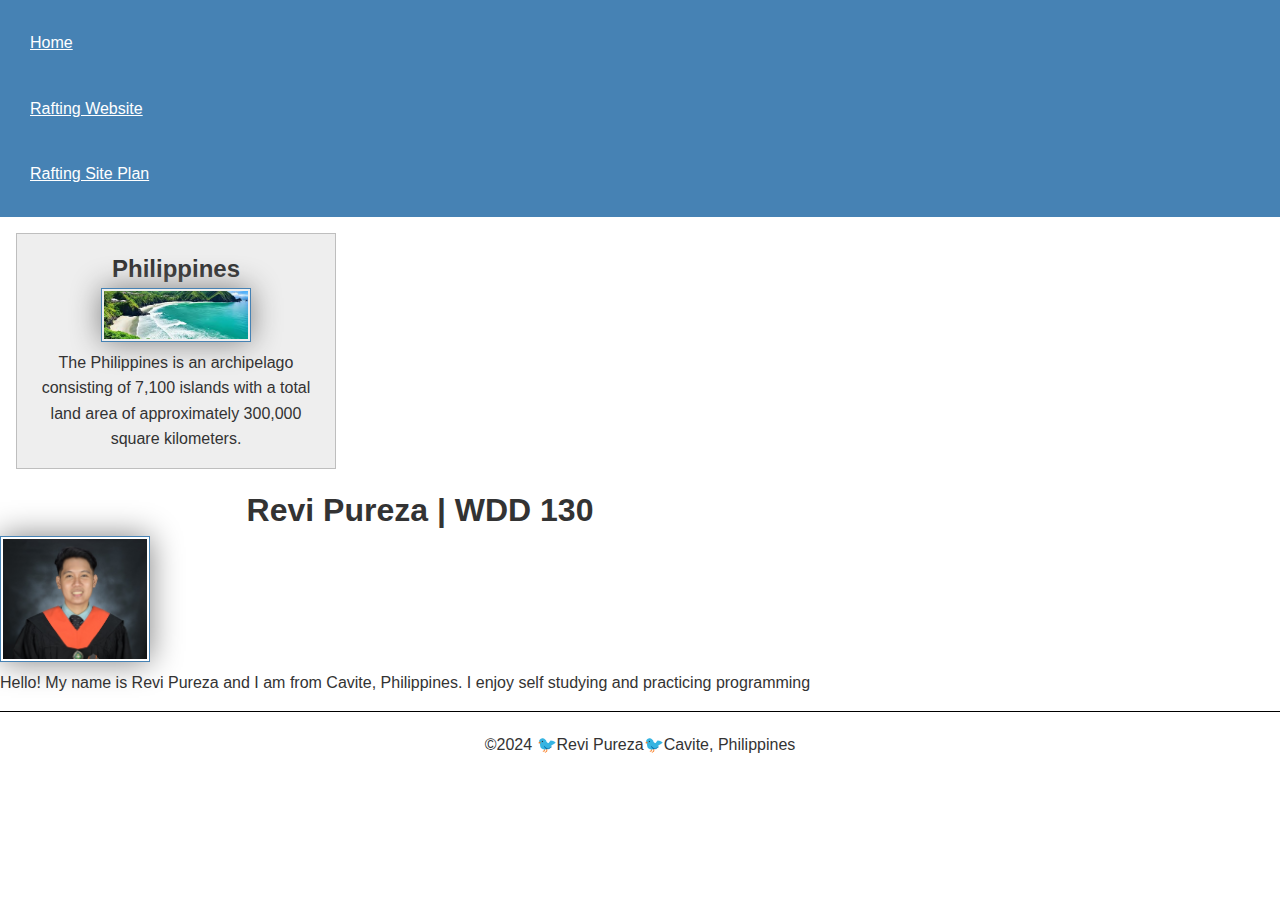
<file: index.html>
<!DOCTYPE html>
<html lang="en-US">
<head>
<meta name="description" content="Revi Pureza, Web Fundamentals, Enhancement">
<meta name="author" content="Revi Pureza">

<link rel="stylesheet" href="styles/style.css">
<meta charset="utf-8">
<meta name="viewport" content="width=device-width, initial-scale=1.0">

<title>Revi Pureza | WDD 130</title>
</head>

<body>
    <header>
            <nav>
                <a href="#">Home</a>
                <a href="wwr/">Rafting Website</a>
                <a href="wwr/site-plan-rafting.html">Rafting Site Plan</a>
            </nav>
    </header>
        <main>
            <aside>
                <h2>Philippines</h2>
                <img src="images/image01.jpg" alt="Philippines">
                <p>The Philippines is an archipelago consisting of 7,100 islands with a total land area of approximately 300,000 square kilometers. </p>
            </aside>
            <h1>Revi Pureza | WDD 130</h1>
            <img src="images/Profile.jpg" alt="Hello, My name is Revi Pureza" width="200">
            <p>Hello! My name is Revi Pureza and I am from Cavite, Philippines. I enjoy self studying and practicing programming</p>
        </main>
        <footer>
            <p>©2024 🐦Revi Pureza🐦Cavite, Philippines</p>
        </footer>
</body>
</html>
</file>
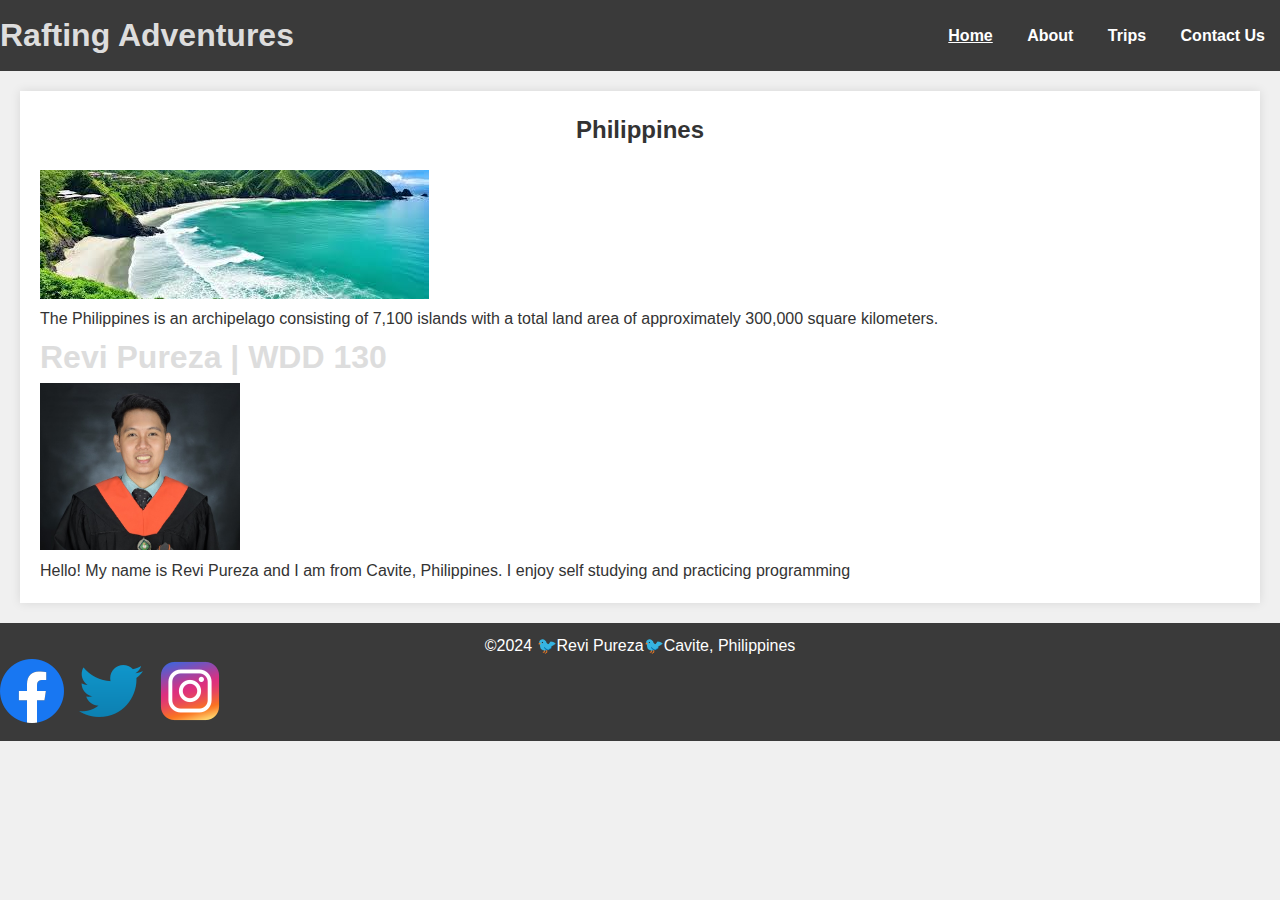
<file: wwr/index.html>
<!DOCTYPE html>
<html lang="en-US">
<head>
<meta name="description" content="Revi Pureza, Web Fundamentals, Enhancement">
<meta name="author" content="Revi Pureza">

<link rel="stylesheet" href="styles/style1.css">
<meta charset="utf-8">
<meta name="viewport" content="width=device-width, initial-scale=1.0">

<title>Revi Pureza | WDD 130</title>
</head>

<body>
    <header>
        <h1>Rafting Adventures</h1>
        <nav>
            <ul>
                <li><a href="index.html" class="active">Home</a></li>
                <li><a href="about.html">About</a></li>
                <li><a href="trips.html">Trips</a></li>
                <li><a href="contact.html">Contact Us</a></li>
            </ul>
        </nav>
    </header>
        <main>
            <aside>
                <h2>Philippines</h2>
                <img src="images/image01.jpg" alt="Philippines">
                <p>The Philippines is an archipelago consisting of 7,100 islands with a total land area of approximately 300,000 square kilometers. </p>
            </aside>
            <h1>Revi Pureza | WDD 130</h1>
            <img src="images/Profile.jpg" alt="Hello, My name is Revi Pureza" width="200">
            <p>Hello! My name is Revi Pureza and I am from Cavite, Philippines. I enjoy self studying and practicing programming</p>
        </main>
        <footer>
            <p>©2024 🐦Revi Pureza🐦Cavite, Philippines<p>
    
            <nav class="sociallinks">
                <a href="https://facebook.com">
                    <img src="images/fb.webp" alt="Facebook">
                </a>
                <a href="https://twitter.com">
                    <img src="images/twitter.webp" alt="Twitter">
                </a>
                <a href="https://instagram.com">
                    <img src="images/ig.webp" alt="Instagram">
                </a>
            </nav>
    
        </footer>
</body>
</html>
</file>
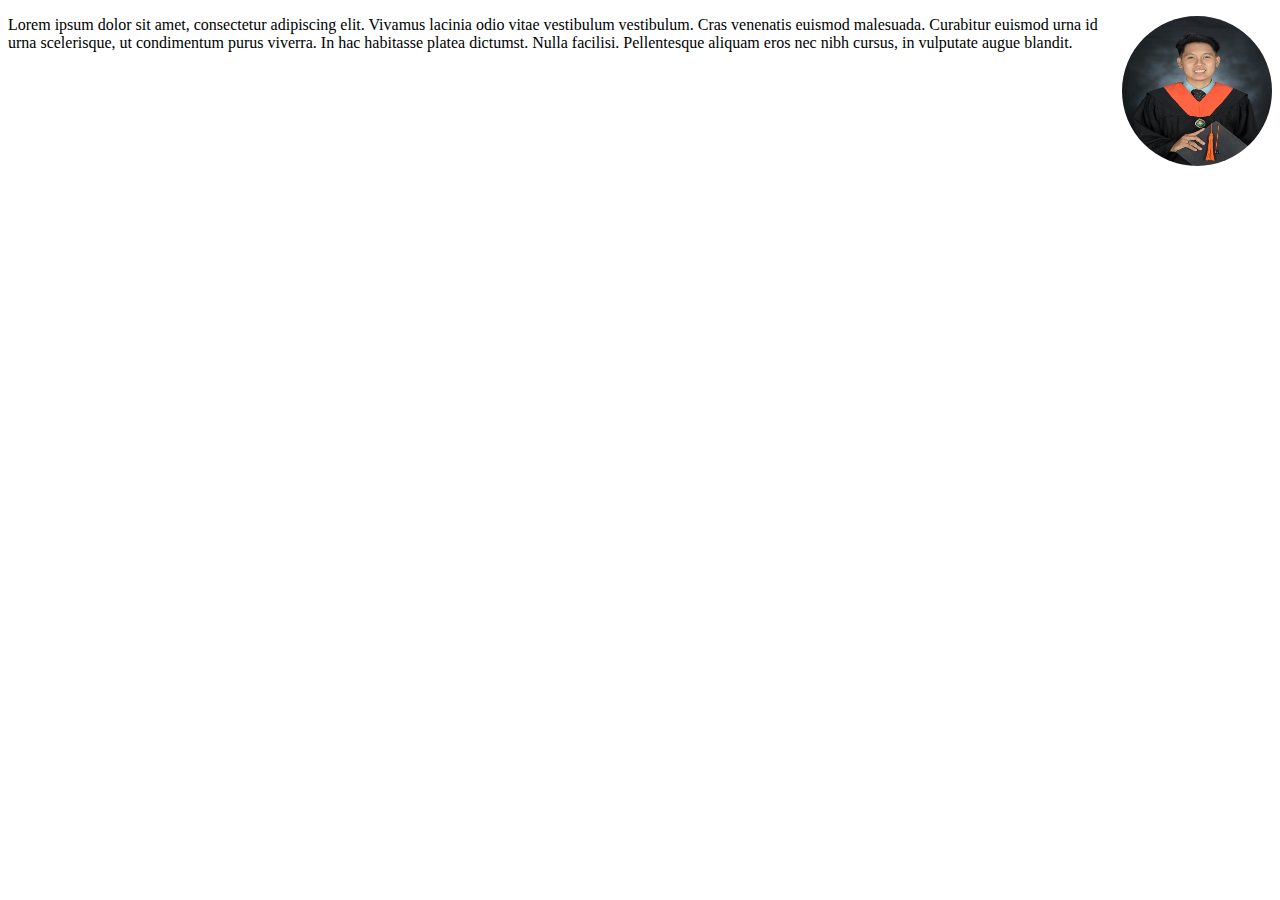
<file: CSE 111/sample.html>
<!-- index.html -->
<!DOCTYPE html>
<html lang="en">
<head>
    <meta charset="UTF-8">
    <meta name="viewport" content="width=device-width, initial-scale=1.0">
    <link rel="stylesheet" href="same.css">
    <title>Profile Page</title>
</head>
<body>
    <div class="profile-container">
        <img src="profile.png.png" alt="Profile Image" class="profile-image">
        <p class="profile-text">
            Lorem ipsum dolor sit amet, consectetur adipiscing elit. Vivamus lacinia odio vitae vestibulum vestibulum. 
            Cras venenatis euismod malesuada. Curabitur euismod urna id urna scelerisque, ut condimentum purus viverra. 
            In hac habitasse platea dictumst. Nulla facilisi. Pellentesque aliquam eros nec nibh cursus, in vulputate augue blandit.
        </p>
    </div>
</body>
</html>
</file>
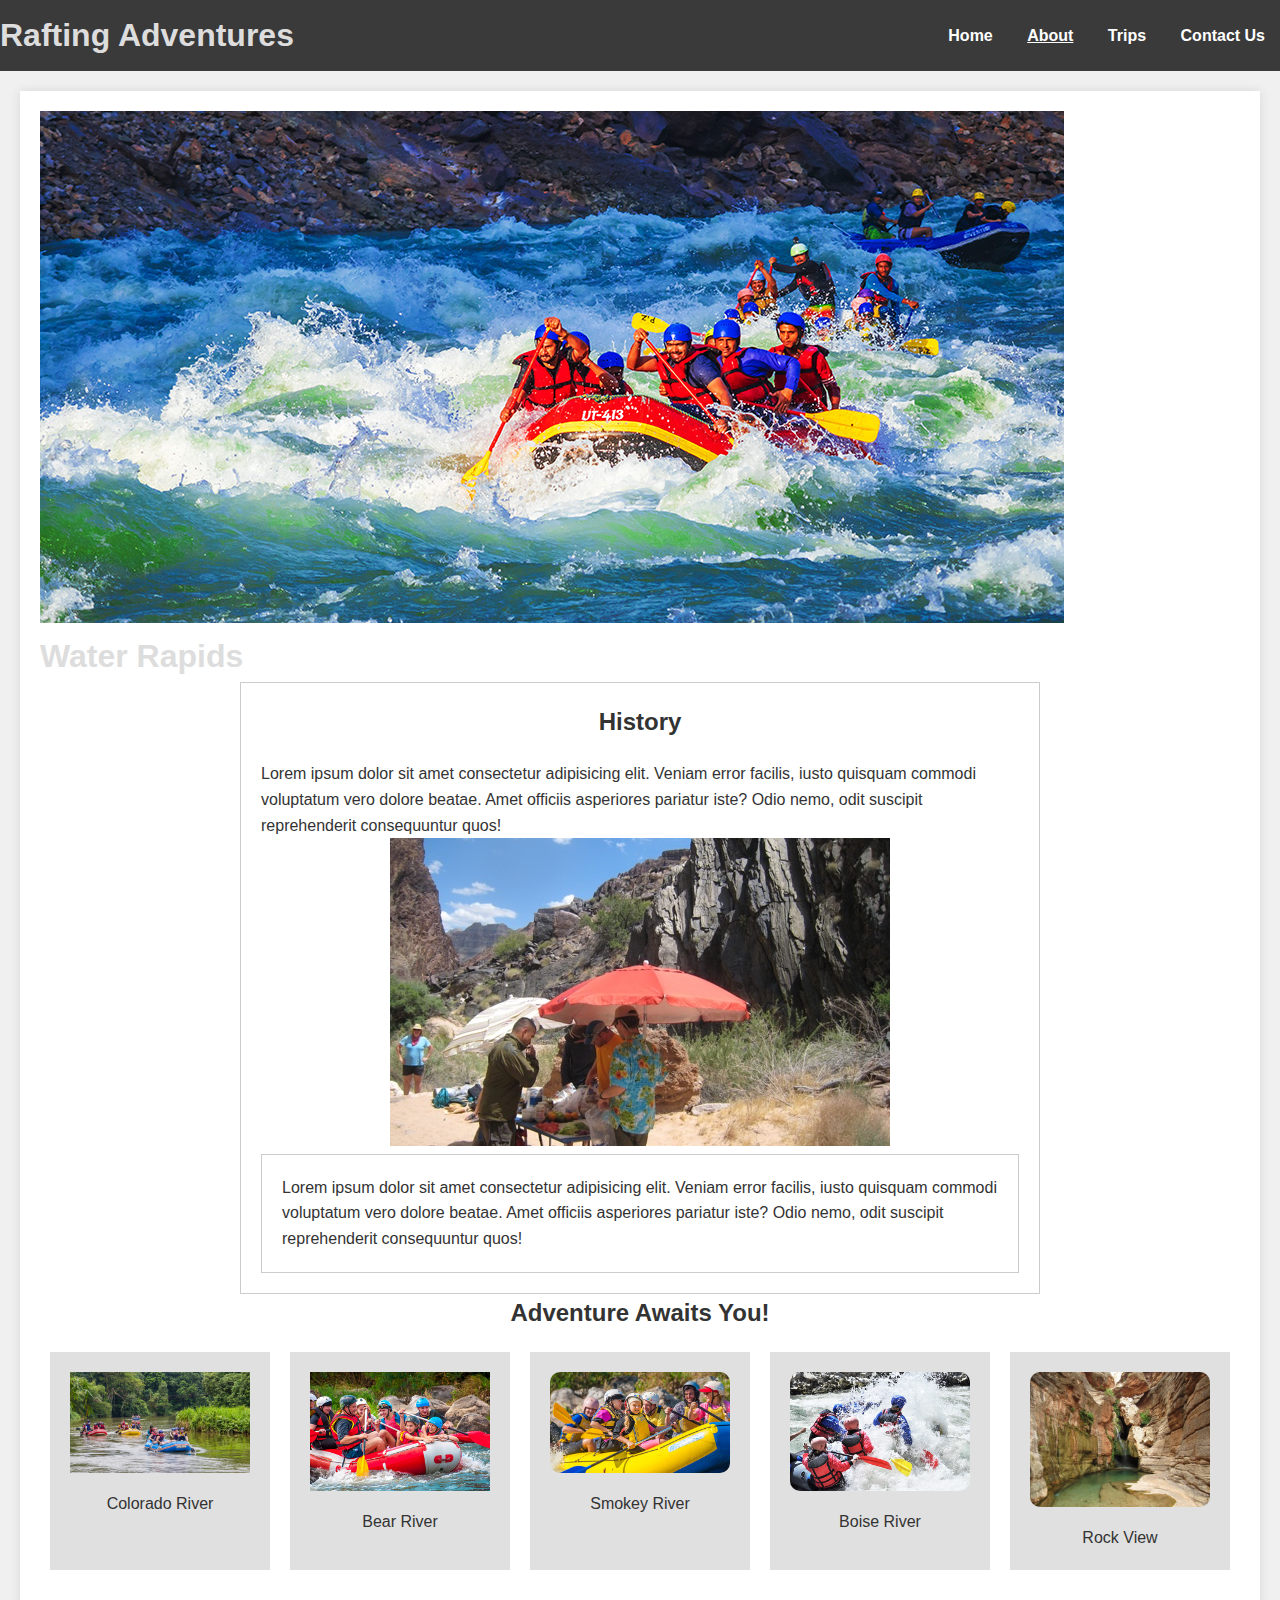
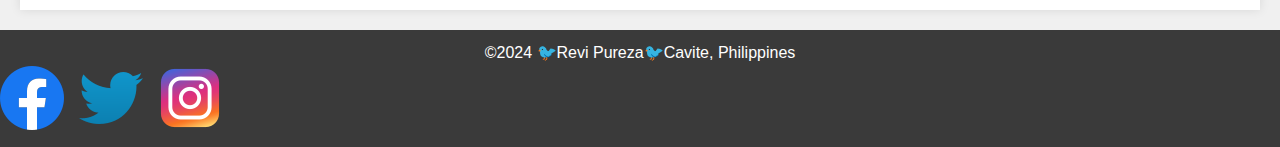
<file: wwr/about.html>
<!DOCTYPE html>
<html lang="en-US">

<head>

<link rel="stylesheet" href="styles/style1.css">
<meta charset="utf-8">
<meta name="viewport" content="width=device-width, initial-scale=1.0">

</head>


<body>
    <header>
        <h1>Rafting Adventures</h1>
        <nav>
            <ul>
                <li><a href="index.html">Home</a></li>
                <li><a href="about.html" class="active">About</a></li>
                <li><a href="trips.html">Trips</a></li>
                <li><a href="contact.html">Contact Us</a></li>
            </ul>
        </nav>
    </header>

    <main>
        <div class="hero">
            <img src="images/hero.jpg" alt="hero">
            <h1>Water Rapids</h1>

          

        </div>

        <div class="container">
            <h2>History</h2>
            <div class="content">

                <div class="text">
                    <p>Lorem ipsum dolor sit amet consectetur adipisicing elit. Veniam error facilis, iusto quisquam commodi voluptatum vero dolore beatae. 
                    Amet officiis asperiores pariatur iste? Odio nemo, odit suscipit reprehenderit consequuntur quos!</p>
                </div>
                
            </div>
            
            
            

            <img src="images/history.jpg" alt="history">

            <div class="container">

                <div class="content">
                    <div class="text">
                        <p>Lorem ipsum dolor sit amet consectetur adipisicing elit. Veniam error facilis, iusto quisquam commodi voluptatum vero dolore beatae. 
                        Amet officiis asperiores pariatur iste? Odio nemo, odit suscipit reprehenderit consequuntur quos!</p>
                    </div>
                    
                </div>
    
            </div>

        </div>
            
           
            

            


            

        <section class="adventure">
            <h2>Adventure Awaits You!</h2>

            <div class="adventure-gallery">

                <div>
                    <img src="images/image1.jpg" alt="image1">
                    <p>Colorado River</p>
                
                </div>
                <div>
                    <img src="images/image2.jpg" alt="image2">
                <p>Bear River</p>
            
                </div>

                <div class="img-container">

                    <img src="images/image3.jpg" alt="image3">
                    <p>Smokey River</p>
    
                </div>

                <div class="img-container">
                    <img src="images/image4.jpg" alt="image4">
                    <p>Boise River</p>
                </div>
    
                <div class="img-container">
                    <img src="images/image5.jpg" alt="image5">
                    <p>Rock View</p>
                </div>
    
    

            </div>
            
                    
        </section>
    </main>

    <footer>
        <p>©2024 🐦Revi Pureza🐦Cavite, Philippines<p>

        <nav class="sociallinks">
            <a href="https://facebook.com">
                <img src="images/fb.webp" alt="Facebook">
            </a>
            <a href="https://twitter.com">
                <img src="images/twitter.webp" alt="Twitter">
            </a>
            <a href="https://instagram.com">
                <img src="images/ig.webp" alt="Instagram">
            </a>
        </nav>

    </footer>
</body>
</file>
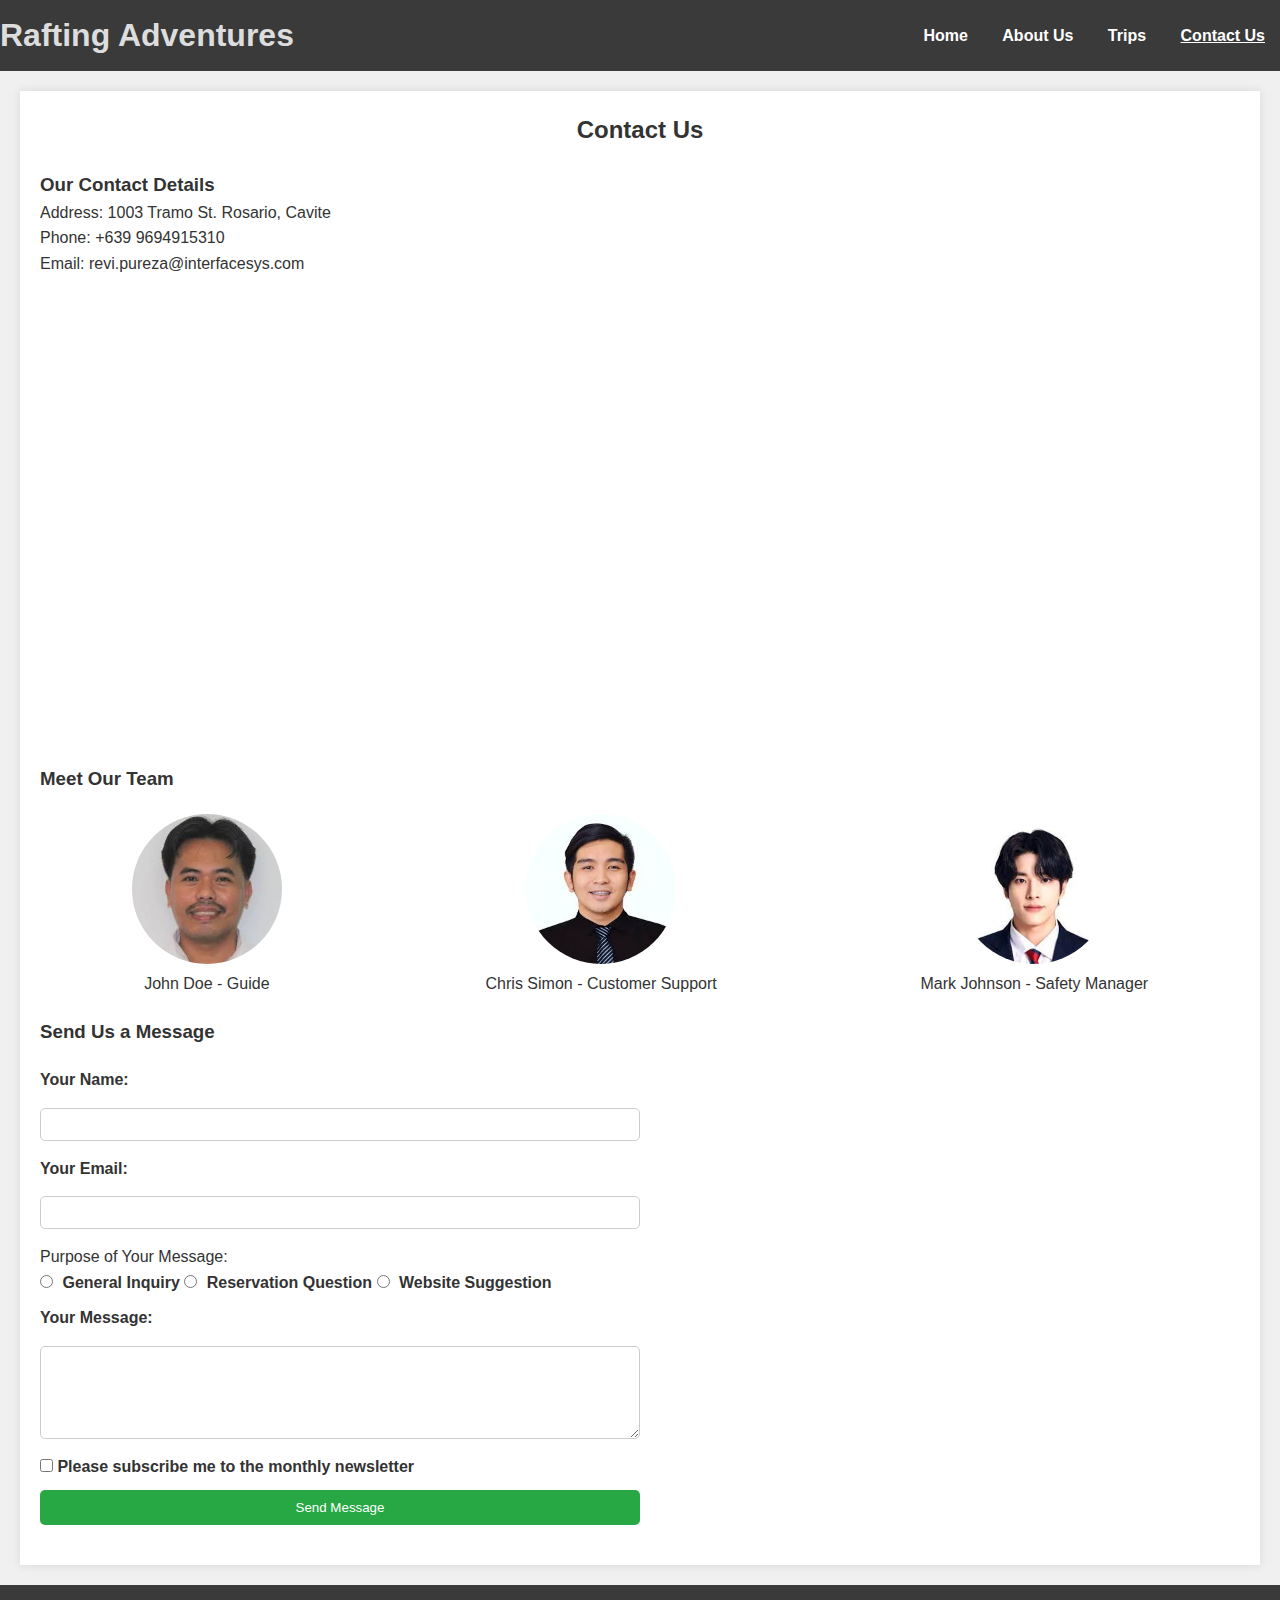
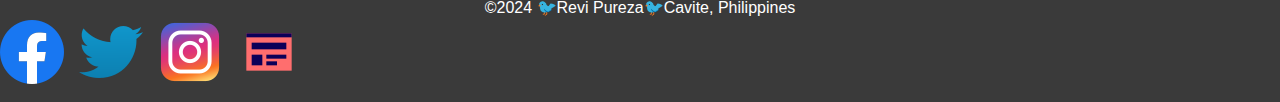
<file: wwr/contact.html>
<!DOCTYPE html>
<html lang="en">
<head>
    <meta charset="UTF-8">
    <meta name="viewport" content="width=device-width, initial-scale=1.0">
    <title>Contact Us - Rafting Site</title>
    <link rel="stylesheet" href="styles/style1.css">
</head>
<body>
    
    <header>
        <h1>Rafting Adventures</h1>
        <nav>
            <ul>
                <li><a href="index.html">Home</a></li>
                <li><a href="about.html">About Us</a></li>
                <li><a href="trips.html">Trips</a></li>
                <li><a href="contact.html" class="active">Contact Us</a></li>
            </ul>
        </nav>
    </header>

  
    <main>
        <h2>Contact Us</h2>

        
        <section>
            <h3>Our Contact Details</h3>
            <p>Address: 1003 Tramo St. Rosario, Cavite</p>
            <p>Phone: +639 9694915310</p>
            <p>Email: revi.pureza@interfacesys.com</p>
            <div class="map-container">
                <iframe 
                    src="//www.google.com/maps/embed?pb=!1m18!1m12!1m3!1d25995.189406284466!2d120.84617024487346!3d14.415168403932451!2m3!1f0!2f0!3f0!3m2!1i1024!2i768!4f13.1!3m3!1m2!1s0x33962cfb01290cc9%3A0x64968b6b014208a3!2sRosario%2C%20Cavite!5e0!3m2!1sen!2sph!4v1729920681916!5m2!1sen!2sph" width="600" height="450" style="border:0;" allowfullscreen="" loading="lazy" referrerpolicy="no-referrer-when-downgrade">
                    
                </iframe>
            </div>
        </section>

        
        <section>
            <h3>Meet Our Team</h3>
            <div class="employee-profiles">
                <figure class="profile">
                    <img src="images/employeee1.jpg" alt="Happy employee John">
                    <figcaption>John Doe - Guide</figcaption>
                </figure>
                <figure class="profile">
                    <img src="images/employee2.jpg" alt="Happy employee Chris">
                    <figcaption>Chris Simon - Customer Support</figcaption>
                </figure>
                <figure class="profile">
                    <img src="images/employee3.jpg" alt="Happy employee Mark">
                    <figcaption>Mark Johnson - Safety Manager</figcaption>
                </figure>
            </div>
        </section>

      
        <section>
            <h3>Send Us a Message</h3>
            <form action="#" method="POST">
                <label for="name">Your Name:</label>
                <input type="text" id="name" name="name" required>
                
                <label for="email">Your Email:</label>
                <input type="email" id="email" name="email" required>
                
                <fieldset>
                    <legend>Purpose of Your Message:</legend>
                    <label><input type="radio" name="purpose" value="general" required> General Inquiry</label>
                    <label><input type="radio" name="purpose" value="reservation"> Reservation Question</label>
                    <label><input type="radio" name="purpose" value="suggestion"> Website Suggestion</label>
                </fieldset>
                
                <label for="message">Your Message:</label>
                <textarea id="message" name="message" rows="5" required></textarea>
                
                <label>
                    <input type="checkbox" name="subscribe">
                    Please subscribe me to the monthly newsletter
                </label>
                
                <button type="submit">Send Message</button>
            </form>
        </section>
    </main>

   
    <footer>
        <p>©2024 🐦Revi Pureza🐦Cavite, Philippines<p>

        <nav class="sociallinks">
            <a href="https://facebook.com">
                <img src="images/fb.webp" alt="Facebook">
            </a>
            <a href="https://twitter.com">
                <img src="images/twitter.webp" alt="Twitter">
            </a>
            <a href="https://instagram.com">
                <img src="images/ig.webp" alt="Instagram">
            </a>

            <a href="https://app.moqups.com/kOqVNTkkxTTcVAABicCAt7bXN0F9IXiO/view/page/ad64222d5">
                <img src="images/wireframe.webp" alt="wireframe">

            </a>
        </nav>

    </footer>
</body>
</html>
</file>
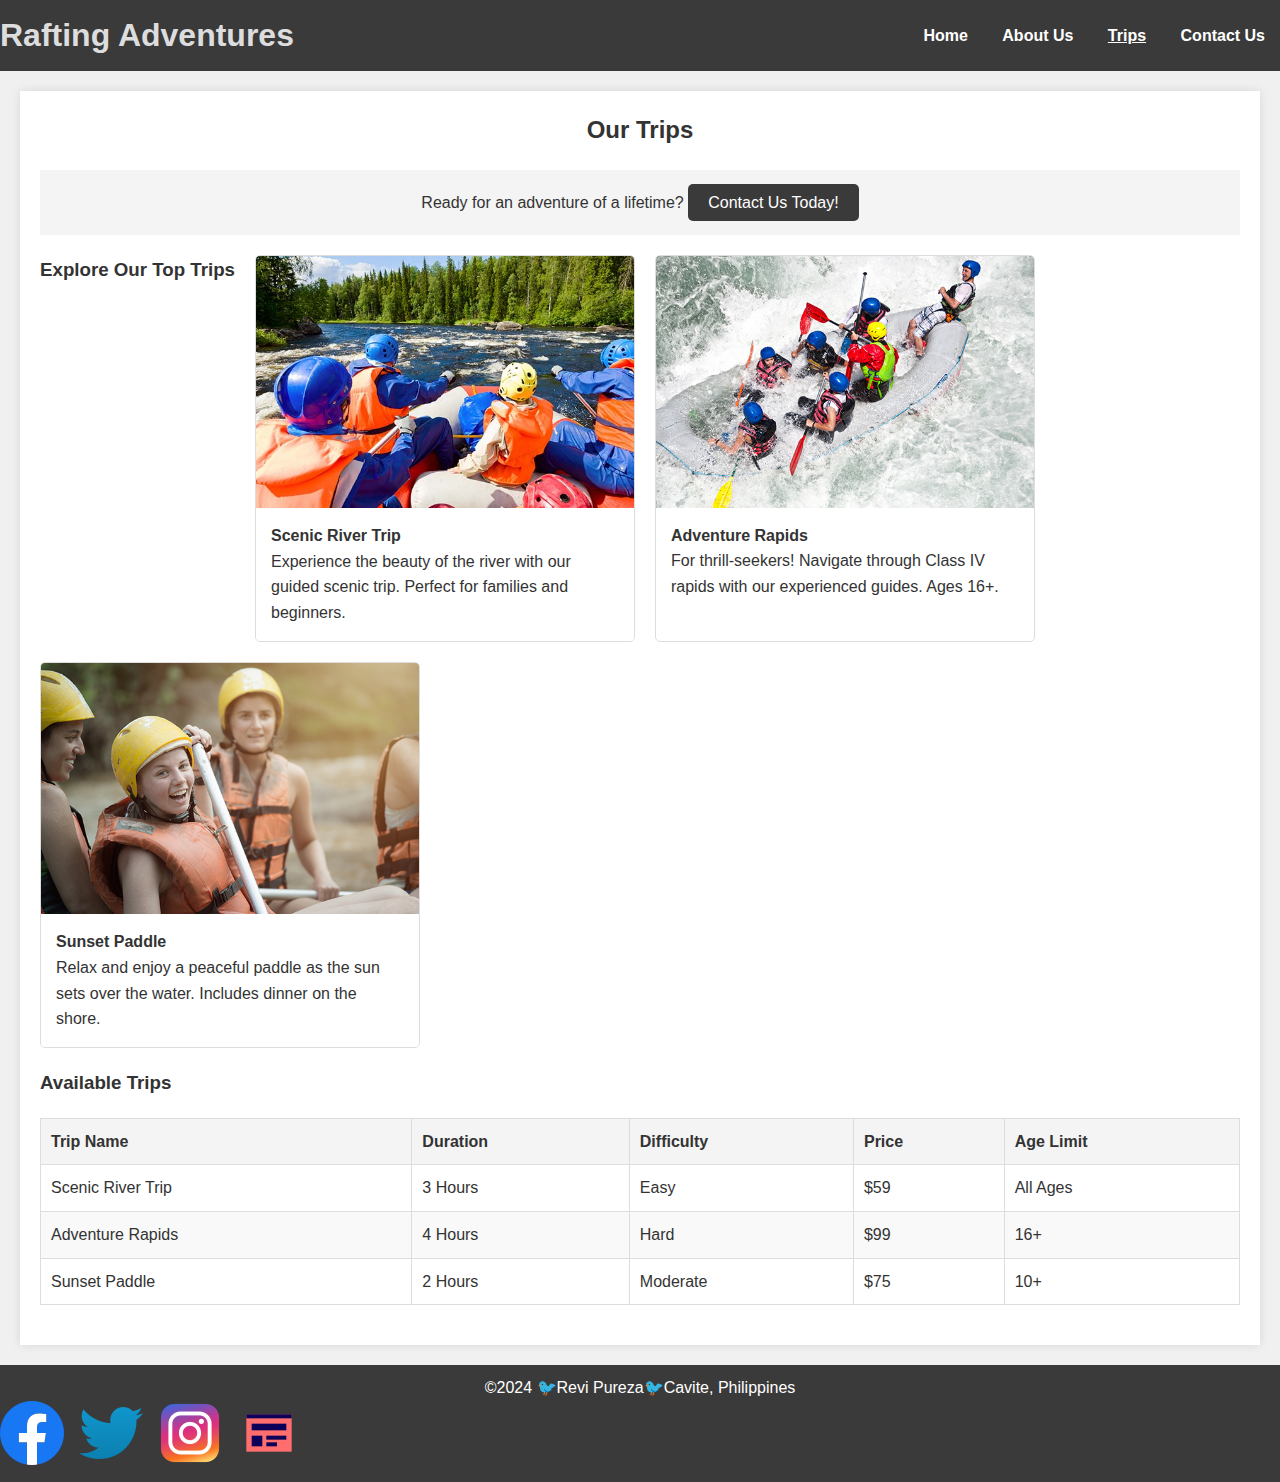
<file: wwr/trips.html>
<!DOCTYPE html>
<html lang="en">
<head>
    <meta charset="UTF-8">
    <meta name="viewport" content="width=device-width, initial-scale=1.0">
    <title>Trips - Rafting Adventures</title>
    <link rel="stylesheet" href="styles/style1.css">
</head>
<body>
    
    <header>
        <h1>Rafting Adventures</h1>
        <nav>
            <ul>
                <li><a href="index.html">Home</a></li>
                <li><a href="about.html">About Us</a></li>
                <li><a href="trips.html" class="active">Trips</a></li>
                <li><a href="contact.html">Contact Us</a></li>
            </ul>
        </nav>
    </header>

    
    <main>
        <h2>Our Trips</h2>

        
        <section class="call-to-action">
            <p>Ready for an adventure of a lifetime? <a href="contact.html" class="cta-button">Contact Us Today!</a></p>
        </section>

        
        <section class="trip-descriptions">
            <h3>Explore Our Top Trips</h3>
            <div class="trip">
                <img src="images/scenic.jpg" alt="Scenic River Trip">
                <div class="trip-details">
                    <h4>Scenic River Trip</h4>
                    <p>Experience the beauty of the river with our guided scenic trip. Perfect for families and beginners.</p>
                </div>
            </div>
            <div class="trip">
                <img src="images/adventure.jpg" alt="Adventure Rapids">
                <div class="trip-details">
                    <h4>Adventure Rapids</h4>
                    <p>For thrill-seekers! Navigate through Class IV rapids with our experienced guides. Ages 16+.</p>
                </div>
            </div>
            <div class="trip">
                <img src="images/sunset.png" alt="Sunset Paddle">
                <div class="trip-details">
                    <h4>Sunset Paddle</h4>
                    <p>Relax and enjoy a peaceful paddle as the sun sets over the water. Includes dinner on the shore.</p>
                </div>
            </div>
        </section>

        
        <section class="trips-table">
            <h3>Available Trips</h3>
            <table>
                <thead>
                    <tr>
                        <th>Trip Name</th>
                        <th>Duration</th>
                        <th>Difficulty</th>
                        <th>Price</th>
                        <th>Age Limit</th>
                    </tr>
                </thead>
                <tbody>
                    <tr>
                        <td>Scenic River Trip</td>
                        <td>3 Hours</td>
                        <td>Easy</td>
                        <td>$59</td>
                        <td>All Ages</td>
                    </tr>
                    <tr>
                        <td>Adventure Rapids</td>
                        <td>4 Hours</td>
                        <td>Hard</td>
                        <td>$99</td>
                        <td>16+</td>
                    </tr>
                    <tr>
                        <td>Sunset Paddle</td>
                        <td>2 Hours</td>
                        <td>Moderate</td>
                        <td>$75</td>
                        <td>10+</td>
                    </tr>
                </tbody>
            </table>
        </section>
    </main>

    
    <footer>
        <p>©2024 🐦Revi Pureza🐦Cavite, Philippines<p>

        <nav class="sociallinks">
            <a href="https://facebook.com">
                <img src="images/fb.webp" alt="Facebook">
            </a>
            <a href="https://twitter.com">
                <img src="images/twitter.webp" alt="Twitter">
            </a>
            <a href="https://instagram.com">
                <img src="images/ig.webp" alt="Instagram">
            </a>

            <a href="https://app.moqups.com/JKBAtR2TR0naDCPmDz5n40GHONvhUSwg/view/page/ad12de680">
                <img src="images/wireframe.webp" alt="wireframe">

            </a>
        </nav>

    </footer>
</body>
</html>
</file>
<file: styles/style.css>
nav{
    background-color: steelblue;
    padding: 10px;
}

nav a{
    color: white;
    display: block;
    padding: 20px;
}

h1{
    color: steelblue;
}

img{
    width: 150px;
    height: auto;
    border: 1px solid steelblue;
    padding: 2px;
    box-shadow: 0 0 30px gray;
}

p{
    padding: 10px;
}

main{
    max-width: 840px;
}

aside{
    width: 20rem;
    margin: 1rem;
    border: 1px solid rgba(0, 0, 0, 0.2); 
    padding: 1rem;
    background-color: #eee;
    color: #333;
    text-align: center;

}

aside img{
    width: 200px;
    height: auto;
}


main img{
    width: 150px;
    height: auto;

}

p{padding: 0;}

footer{
    margin-top: 15px;
    border-top: 1px solid #000;
    text-align: center;
}







* {
    margin: 0;
    padding: 0;
    box-sizing: border-box;
}


body {
    font-family: Arial, sans-serif;
    background-color: #fff;
    line-height: 1.6;
    color: #333;
}

h1, h2 {
    text-align: center;
    color: #333;
}


.header {
    position: relative;
    height: 400px;
    background-color: #333; 
    color: white;
    text-align: center;
    padding: 100px 20px;
}

.header h1 {
    font-size: 50px;
    margin-bottom: 20px;
}

.header p {
    font-size: 18px;
    max-width: 600px;
    margin: 0 auto;
}


.featured-image {
    position: absolute;
    bottom: 30px;
    right: 30px;
    width: 150px;
    border: 5px solid white;
}


.section-title {
    color: #e07425;
    font-size: 30px;
    margin: 40px 0 20px 20px;
    text-transform: uppercase;
}


.text-content {
    padding: 20px;
    font-size: 16px;
    color: #666;
    text-align: justify;
}


.img-container {
    width: 80%;
    margin: 0 auto;
    padding: 20px;
}

.img-container img {
    width: 100%;
    border-radius: 10px;
    margin-bottom: 10px;
}


.caption {
    font-size: 14px;
    color: #444;
    text-align: left;
    padding-left: 5px;
}


footer {
    padding: 20px;
    text-align: center;
    color: #333;
}
</file>
<file: wwr/styles/style1.css>
* {
    margin: 0;
    padding: 0;
    box-sizing: border-box;
}


body {
    font-family: Arial, sans-serif;
    background-color: #fff;
    line-height: 1.6;
    color: #333;
}

h2 {
    text-align: center;
    color: #333;
}

h1{
    color:#ddd;
}


.header {
    position: relative;
    height: 400px;
    background-color: #333; 
    color: white;
    text-align: center;
    padding: 100px 20px;
}

.header h1 {
    font-size: 50px;
    margin-bottom: 20px;
}

.header p {
    font-size: 18px;
    max-width: 600px;
    margin: 0 auto;
}


.featured-image {
    position: absolute;
    bottom: 30px;
    right: 30px;
    width: 150px;
    border: 5px solid white;
}


.section-title {
    color: #e07425;
    font-size: 30px;
    margin: 40px 0 20px 20px;
    text-transform: uppercase;
}


.text-content {
    padding: 20px;
    font-size: 16px;
    color: #666;
    text-align: justify;
}


.img-container {
    width: 40%;
    margin: 0 auto;
    padding: 20px;
}

.img-container img {
    width: 100%;
    border-radius: 10px;
    margin-bottom: 10px;
}


.caption {
    font-size: 14px;
    color: #444;
    text-align: left;
    padding-left: 5px;
}


footer {
    padding: 20px;
    text-align: center;
    color: #333;
}

/*update About US*/

body {
    font-family: Arial, sans-serif;
    background-color: #f0f0f0;
    margin: 0;
    padding: 0;
}


header {
    background-color: #b19cd9;
    padding: 20px;
    display: flex;
    align-items: center;
    justify-content: space-between;
}

header img {
    height: 50px;
}

nav {
    display: flex;
    gap: 15px;
}

nav a {
    text-decoration: none;
    color: #333;
    font-weight: bold;
}


main {
    background-color: white;
    padding: 20px;
    margin: 20px;
    box-shadow: 0px 0px 10px rgba(0, 0, 0, 0.1);
}

section {
    margin-bottom: 20px;
}



.container {
    border: 1px solid #ccc;
    padding: 20px;
    text-align: center;
    max-width: 800px;
    margin: 0 auto;
    background-color: #fff;
}


h1{
    color:#ddd;
}


h2 {
    font-size: 24px;
    font-weight: bold;
    margin-bottom: 20px;
}

.content {
    display: flex;
    align-items: center;
    justify-content: center;
    gap: 20px;
}

.text {
    flex: 1;
    text-align: left;
}

.image {
    width: 150px;
    height: 150px;
    display: flex;
    align-items: center;
    justify-content: center;
    background-color: #4b2e83; /* Placeholder background color */
}

.image img {
    max-width: 100%;
    height: auto;
}


.adventure-gallery {
    display: flex;
    justify-content: space-between;
}

.adventure-gallery div {
    background-color: #e0e0e0;
    padding: 20px;
    text-align: center;
    flex: 1;
    margin: 0 10px;
}

.adventure-gallery img {
    max-width: 100%;
    height: auto;
    margin-bottom: 10px;
}


footer {
    background-color: #b19cd9;
    padding: 5px;
    text-align: center;
    color: white;
}

footer .social-media {
    display: flex;
    justify-content: center;
    gap: 2px;
}

footer .social-media a {
    color: white;
    text-decoration: none;
    font-size: 0.5;
}


/*Contact US*/

body {
    font-family: Arial, sans-serif;
    line-height: 1.6;
}

header {
    background-color: #ddd;
    color: #fff;
    padding: 10px 0;
    text-align: center;
}

nav ul {
    list-style: none;
    padding: 0;
}

nav ul li {
    display: inline;
    margin: 0 10px;
}

nav ul li a {
    color: #fff;
    text-decoration: none;
}

nav ul li a.active {
    font-weight: bold;
    text-decoration: underline;
}

main {
    padding: 20px;
}

h1{
    color:#ddd;
}

h2, h3 {
    color: #333;
}

.map-container {
    margin-top: 10px;
}

.employee-profiles {
    display: flex;
    gap: 20px;
    justify-content: space-around;
    margin-top: 20px;
}

.employee-profiles .profile {
    text-align: center;
}

.employee-profiles img {
    border-radius: 50%;
    width: 150px;
    height: 150px;
}

form {
    display: grid;
    grid-gap: 10px;
    max-width: 600px;
    margin: 20px 0;
}

form label {
    font-weight: bold;
}

form input[type="text"],
form input[type="email"],
form textarea {
    width: 100%;
    padding: 8px;
    margin: 5px 0;
    border: 1px solid #ccc;
    border-radius: 5px;
}

fieldset {
    border: none;
    padding: 0;
}

form input[type="radio"] {
    margin-right: 5px;
}

form button {
    background-color: #28a745;
    color: #fff;
    padding: 10px;
    border: none;
    border-radius: 5px;
    cursor: pointer;
}

form button:hover {
    background-color: #218838;
}

footer {
    background-color: #333;
    padding: 5px;
    text-align: center;
    color: white;
}

footer .social-media {
    display: flex;
    justify-content: center;
    gap: 2px;
}

footer .social-media a {
    color: white;
    text-decoration: none;
    font-size: 0.5;
}


/* Trips */


body {
    font-family: Arial, sans-serif;
    line-height: 1.6;
    margin: 0;
    padding: 0;
}

header {
    background-color: #3a3a3a;
    color: #fff;
    padding: 10px 0;
    text-align: center;
}

nav ul {
    list-style: none;
    padding: 0;
}

nav ul li {
    display: inline;
    margin: 0 15px;
}

nav ul li a {
    color: #fff;
    text-decoration: none;
}

nav ul li a.active {
    font-weight: bold;
}

main {
    padding: 20px;
}

h1{
    color:#ddd;
}

h2, h3 {
    margin-top: 0;
}


.call-to-action {
    background: #f4f4f4;
    padding: 20px;
    text-align: center;
    margin-bottom: 20px;
}

.call-to-action .cta-button {
    background: #3a3a3a;
    color: #fff;
    padding: 10px 20px;
    text-decoration: none;
    border-radius: 5px;
}

.call-to-action .cta-button:hover {
    background: #555;
}


.trip-descriptions {
    display: flex;
    flex-wrap: wrap;
    gap: 20px;
    margin-bottom: 20px;
}

.trip {
    display: flex;
    flex-direction: column;
    width: calc(33.33% - 20px);
    border: 1px solid #ddd;
    border-radius: 5px;
    overflow: hidden;
}

.trip img {
    width: 100%;
    height: auto;
}

.trip-details {
    padding: 15px;
    background-color: #fff;
}

.trip-details h4 {
    margin-top: 0;
}


.trips-table table {
    width: 100%;
    border-collapse: collapse;
    margin-top: 20px;
}

.trips-table th, .trips-table td {
    border: 1px solid #ddd;
    padding: 10px;
    text-align: left;
}

.trips-table th {
    background-color: #f4f4f4;
}

.trips-table tr:nth-child(even) {
    background-color: #f9f9f9;
}

footer {
    background-color: #3a3a3a;
    color: #fff;
    text-align: center;
    padding: 10px 0;
    margin-top: 20px;
}
</file>
<file: CSE 111/same.css>
/* styles.css */
.profile-image {
    float: right;
    margin-left: 20px; /* Space between image and paragraph */
    border-radius: 50%; /* Optional: make the image circular */
    width: 150px; /* Example width */
    height: 150px; /* Example height */
}

.profile-text {
    overflow: hidden; /* Ensure the paragraph wraps around the floated image */
}
</file>
